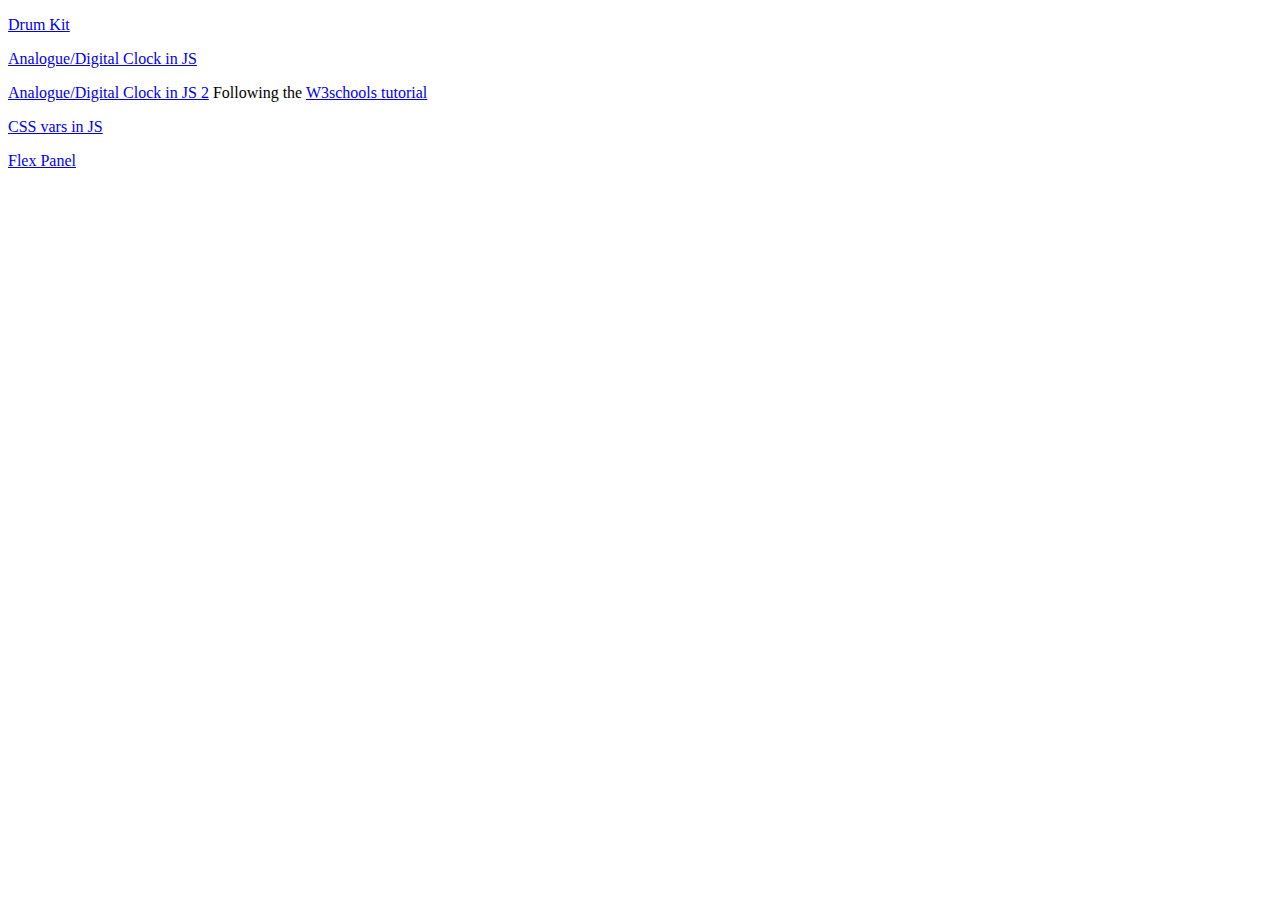
<file: index.html>
<!DOCTYPE html>
<html>
    <head>
        <meta name="viewport" content="width=device-width, initial-scale=1, minimum-scale=1" />
    </head>
    <body>
        <p><a href="./drum-kit.html">Drum Kit</a></p>
        <p><a href="./clock.html">Analogue/Digital Clock in JS</a></p>
        <p><a href="./clock2.html">Analogue/Digital Clock in JS 2</a> Following the <a href="https://www.w3schools.com/graphics/canvas_clock.asp" target="_blank">W3schools tutorial</a></p>
        <p><a href="./cssVars.html">CSS vars in JS</a></p>
        <p><a href="./flex-panel.html">Flex Panel</a></p>
    </body>
</html>
</file>
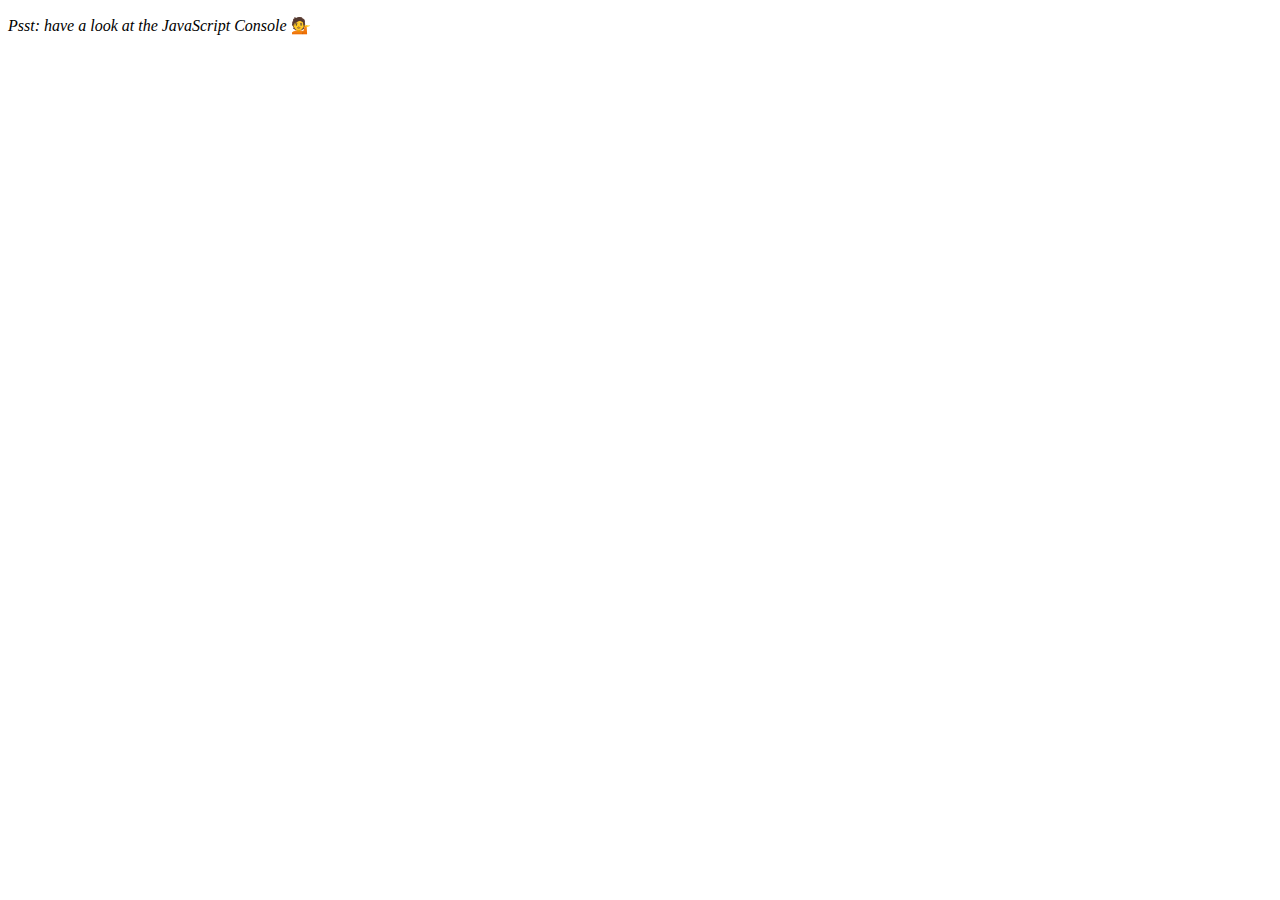
<file: array-cardio.html>
<!DOCTYPE html>
<html lang="en">
<head>
  <meta charset="UTF-8">
  <script type="text/javascript" src="./js/array-cardio.js" defer></script>
  <title>Array Cardio 💪</title>
</head>
<body>
  <p><em>Psst: have a look at the JavaScript Console</em> 💁</p>
</body>
</html>
</file>
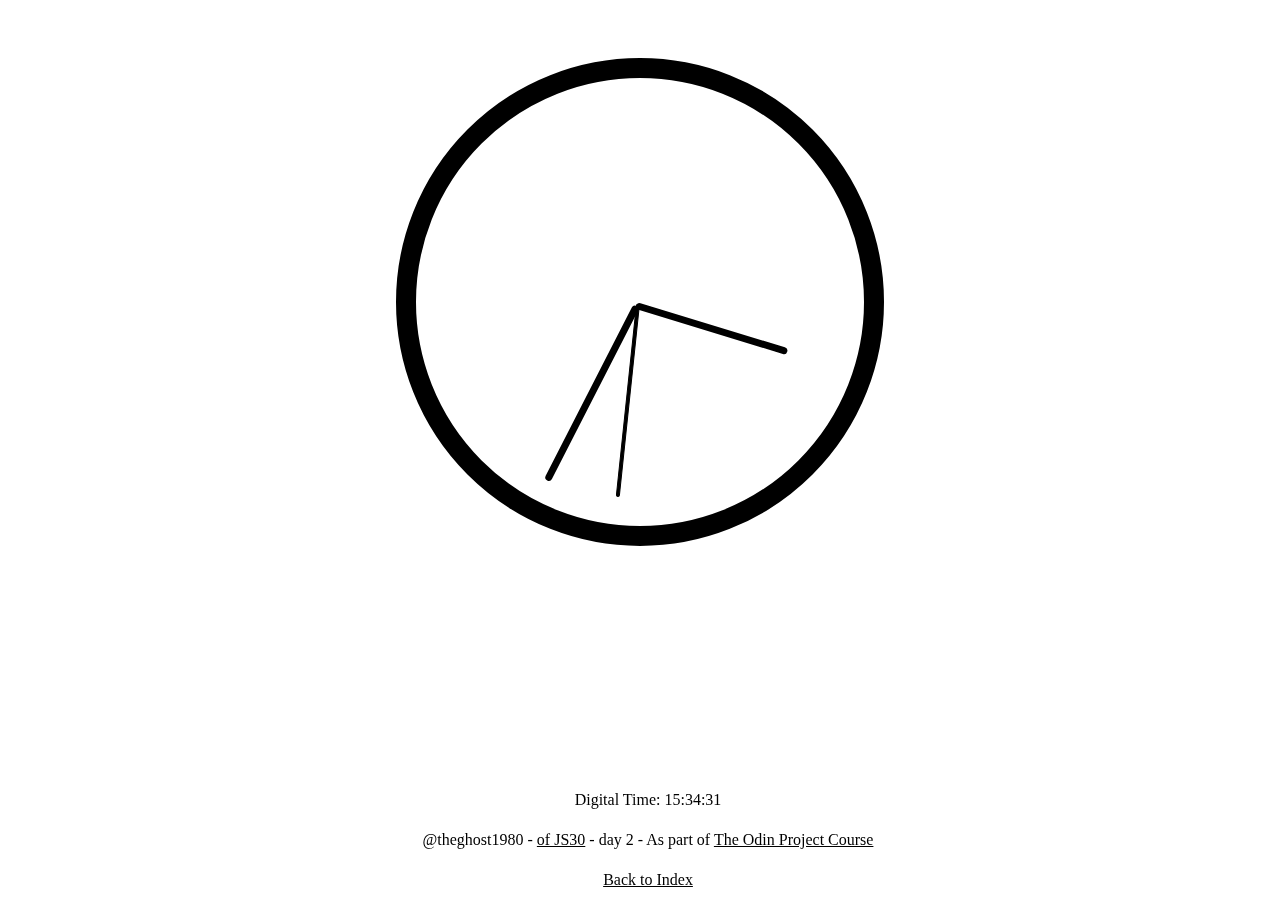
<file: clock.html>
<!DOCTYPE html>
<html>
    <head>
        <meta name="viewport" content="width=device-width, initial-scale=1, minimum-scale=1" />
        <link rel="stylesheet" href="./styles/clock.css">
        <script type="text/javascript" src="js/clock.js" defer></script>
    </head>
    <body>
        <header>
            <title>Analogue Clock using JS</title>
        </header>
        <div id="clock_container">
            <div id="clock">
                <div id="circle_c">
                    <!-- trying another div to scale jusy for hours -->
                    <div class="scalation">    
                        <div class="hand hour"></div>
                    </div>
                    <div class="hand min"></div>
                    <div class="hand sec"></div>
                </div>
            </div>
        </div>
        <footer>
            <p class="time-d">Digital Time: </p>
            <p>@theghost1980 - <a href="https://github.com/wesbos/JavaScript30" target="_blank">of JS30</a> - day 2 - As part of <a href="https://www.theodinproject.com/courses/web-development-101/lessons/fundamentals-part-5" target="_blank">The Odin Project Course</a></p>
            <p><a href="index.html">Back to Index</a></p>
        </footer>
    </body>
</html>
</file>
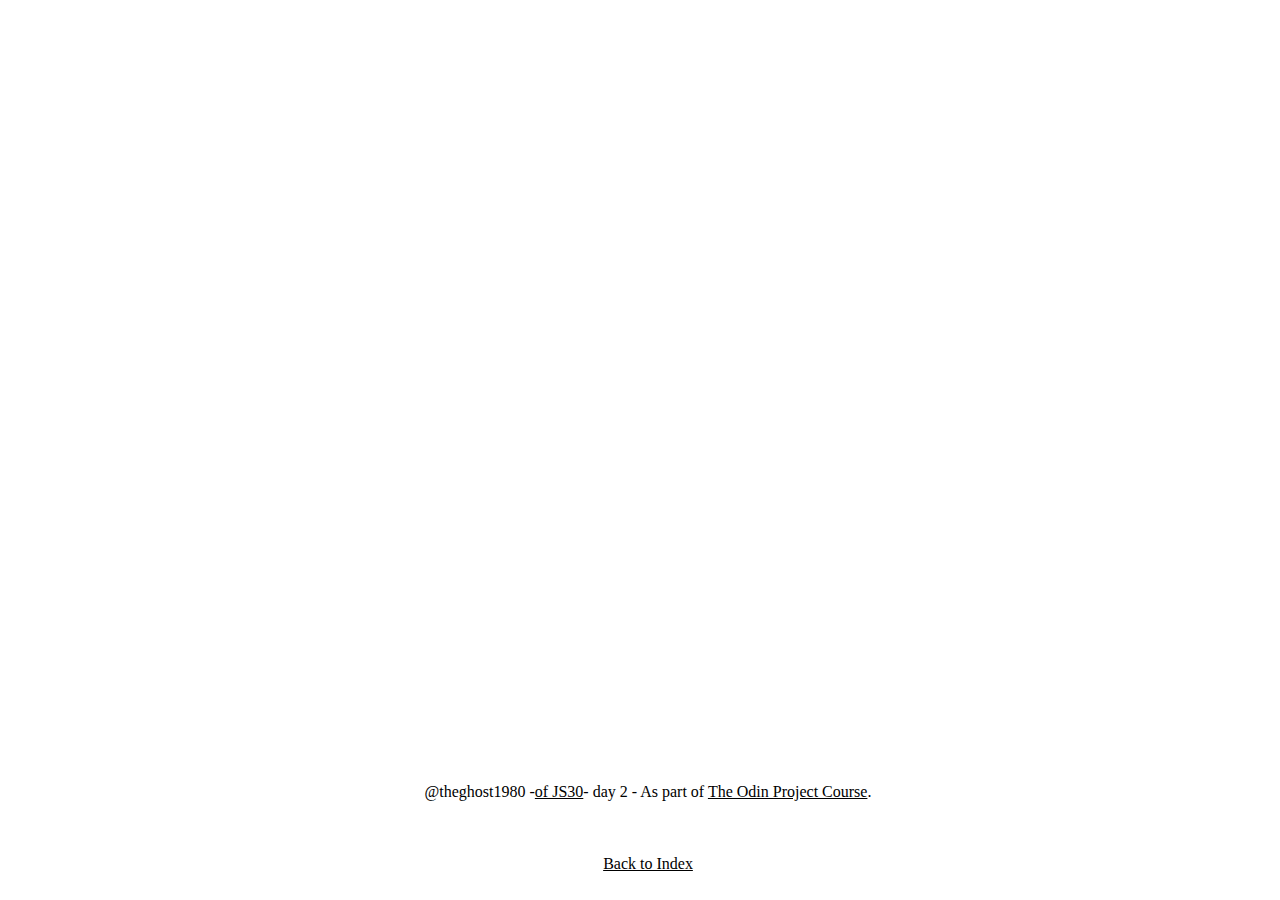
<file: clock2.html>
<!DOCTYPE html>
<html>
    <head>
        <meta name="viewport" content="width=device-width, initial-scale=1, minimum-scale=1" />
        <script type="text/javascript" src="./js/clock2.js" defer></script>
        <link rel="stylesheet" href="./styles/clock2.css">
    </head>
    <body>
        <header>
            <title>Pure JS Clock</title>
        </header>
        <div id="clock-c">
            <canvas id="canvas"></canvas>
        </div>
        <footer>
            <p class="time-d"></p>
            <p>@theghost1980 -<a href="https://github.com/wesbos/JavaScript30" target="_blank">of JS30</a>- day 2 - As part of <a href="https://www.theodinproject.com/courses/web-development-101/lessons/fundamentals-part-5" target="_blank">The Odin Project Course</a>.</p>
            <p><a href="index.html">Back to Index</a></p>
        </footer>
    </body>
</html>
</file>
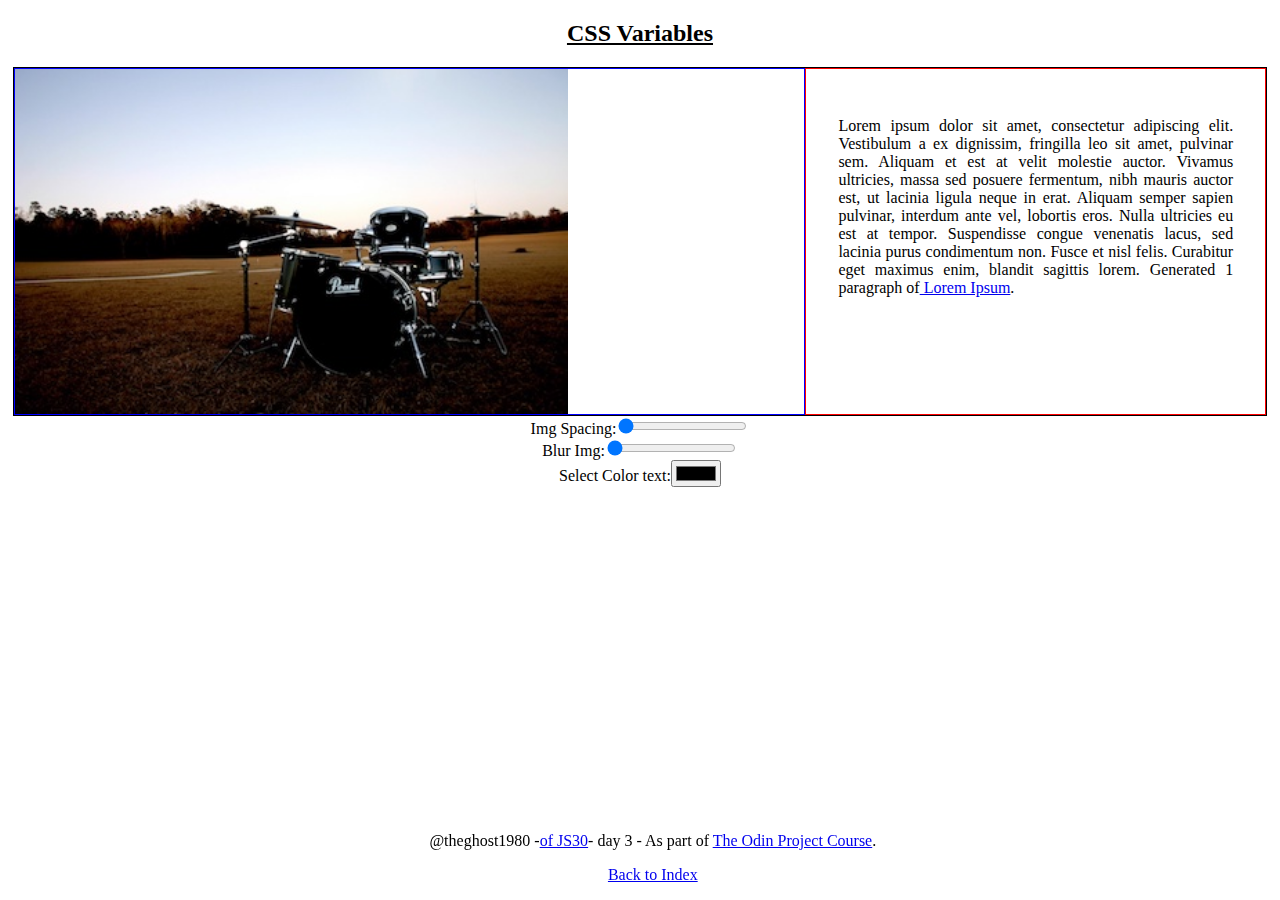
<file: cssVars.html>
<!DOCTYPE html>
<html>
    <head>
        <meta name="viewport" content="width=device-width, initial-scale=1, minimum-scale=1" />
        <script type="text/javascript" src="./js/cssVars.js" defer></script>
        <link rel="stylesheet" href="./styles/cssVars.css">
    </head>
    <body>
        <header>
            <title>CSS Variables & JS</title>
        </header>
        <h2 class="text">CSS Variables</h2>
        <div id="varsContainer">
                <div id="image" class="box1">
                    <img src="./media-images/image-cssVars.jpeg" alt="Main Image" class="img" id="imag">
                </div>
            <div id="textContent" class="box2">
                <p id="textParagraph" class="text">Lorem ipsum dolor sit amet, consectetur adipiscing elit. 
                    Vestibulum a ex dignissim, fringilla leo sit amet, pulvinar sem. 
                    Aliquam et est at velit molestie auctor. 
                    Vivamus ultricies, massa sed posuere fermentum, nibh mauris auctor est, ut lacinia ligula neque in erat. 
                    Aliquam semper sapien pulvinar, interdum ante vel, lobortis eros. 
                    Nulla ultricies eu est at tempor. 
                    Suspendisse congue venenatis lacus, sed lacinia purus condimentum non. Fusce et nisl felis. 
                    Curabitur eget maximus enim, blandit sagittis lorem. 
                    Generated 1 paragraph of<a href="https://www.lipsum.com/"> Lorem Ipsum</a>.
                </p>
            </div>
        </div>
        <div id="controls">
                <label for="slid_img" class="text">Img Spacing:<input type="range" min="0" max="100" id="slid_img" value="0" onclick="change_padding();"></label>
                <label for="blur_img" class="text">Blur Img:<input type="range" min="0" max="100" id="blur_img" value="0" onclick="change_blur();"></label>
                <label for="color" class="text">Select Color text:<input type="color" id="color" onchange="change_color();" ></label>
        </div>
        <footer>
            <p class="text">@theghost1980 -<a href="https://github.com/wesbos/JavaScript30" target="_blank">of JS30</a>- day 3 - As part of <a href="https://www.theodinproject.com/courses/web-development-101/lessons/fundamentals-part-5" target="_blank">The Odin Project Course</a>.</p>
            <p class="text"><a href="index.html">Back to Index</a></p>
        </footer>
    </body>
</html>
</file>
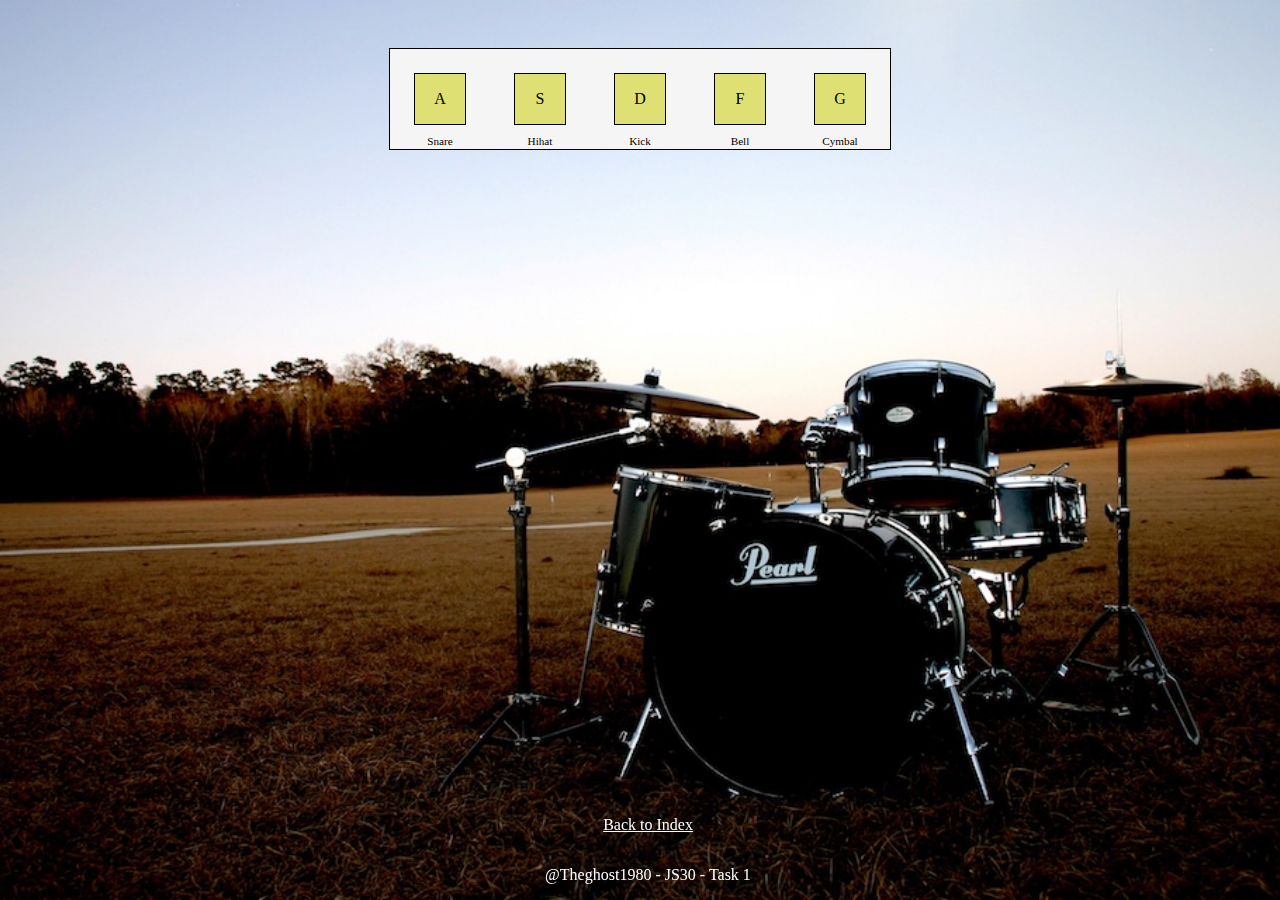
<file: drum-kit.html>
<!DOCTYPE html>
<html>
    <head>
        <meta name="viewport" content="width=device-width, initial-scale=1, minimum-scale=1" />
        <script type="text/javascript" src="./js/drum.js" defer></script>
        <link rel="stylesheet" href="./styles/drum.css">
    </head>
    <body>
        <header>
            <title>Visual Drum Kit</title>
        </header>
        <div id="drumKit">
            <div class="kit" id="snare">
                <p class="p_ar" id="0">A</p>
                <p class="mini-p">Snare</p>
            </div>
            <div class="kit" id="hihat">
                <p class="p_ar" id="1">S</p>
                <p class="mini-p">Hihat</p>
            </div>
            <div class="kit" id="kick">
                <p class="p_ar" id="2">D</p>
                <p class="mini-p">Kick</p>
            </div>
            <div class="kit" id="bell">
                <p class="p_ar" id="3">F</p>
                <p class="mini-p">Bell</p>
            </div>
            <div class="kit" id="cymbal">
                <p class="p_ar" id="4">G</p>
                <p class="mini-p">Cymbal</p>
            </div>
        </div>
        <footer>
            <p><a href="index.html" class="link">Back to Index</a></p>
            <p>@Theghost1980 - JS30 - Task 1</p>
        </footer>
    </body>
</html>
</file>
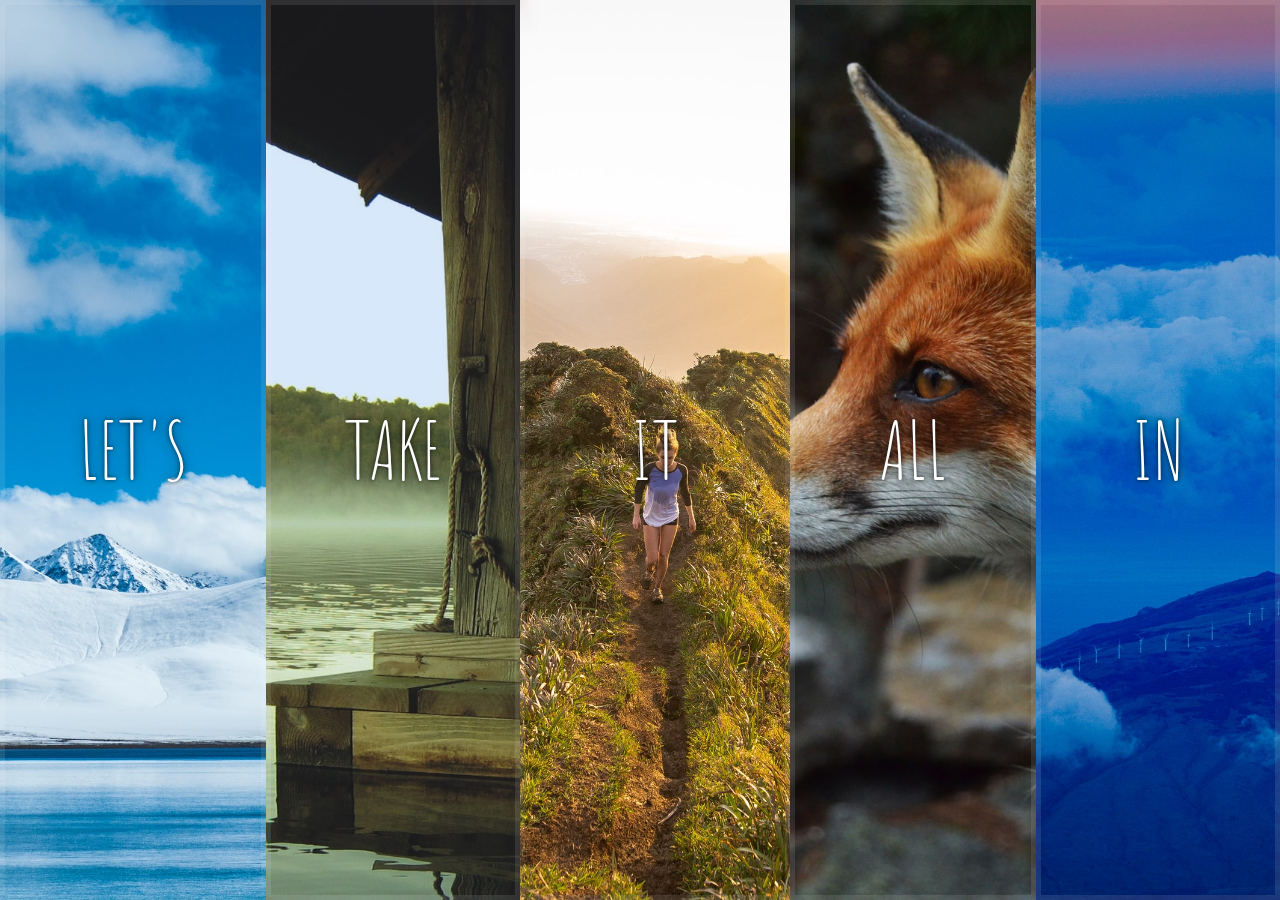
<file: flex-panel.html>
<!DOCTYPE html>
<html lang="en">
<head>
  <meta name="viewport" content="width=device-width, initial-scale=1, minimum-scale=1" />
  <meta charset="UTF-8">
  <script type="text/javascript" src="./js/flex-panel.js" defer></script>
  <title>Flex Panels</title>
  <link rel="stylesheet" href="./styles/flex-panel.css">
  <link href='https://fonts.googleapis.com/css?family=Amatic+SC' rel='stylesheet' type='text/css'>
</head>
<body>
  <div class="panels">
    <div class="panel panel1">
      <p>Hey</p>
      <p>Let's</p>
      <p>Dance</p>
    </div>
    <div class="panel panel2">
      <p>Give</p>
      <p>Take</p>
      <p>Receive</p>
    </div>
    <div class="panel panel3">
      <p>Experience</p>
      <p>It</p>
      <p>Today</p>
    </div>
    <div class="panel panel4">
      <p>Give</p>
      <p>All</p>
      <p>You can</p>
    </div>
    <div class="panel panel5">
      <p>Life</p>
      <p>In</p>
      <p>Motion</p>
    </div>
  </div>
</body>
</html>
</file>
<file: styles/clock.css>
html {
    padding: 0;
    margin: 0;
}
body {
    font-family: Cambria, Cochin, Georgia, Times, 'Times New Roman', serif;
}
body {
    display: flex;
    flex-direction: column;
}
footer > p {
    line-height: 0.5em;
}
footer p > a {
    text-decoration: underline;
    color: black;
}
#clock {
    width: 24rem;
    height: 24rem;
    border: 20px solid black;
    border-radius: 50%;
    margin: 50px auto;
    position: relative;
    padding: 2rem;
}
#circle_c {
    position: relative;
    width: 100%;
    height: 100%;
    /* trying roating just the cont */
    transform: rotate(90deg);
}
.hand {
    position: absolute;
    width: 50%;
    border: 2px solid black;
    border-radius: 10px;
    height: 3px;
    transform-origin: 100%;
    /* transform: rotate(90deg); */
    /* instead of adding 90 degrees as the original position
    i will add the 90 rotation deg on the clock-div*/
    top: 50%;
    margin: auto;
    transition: all 0.1s;
    transition-timing-function: cubic-bezier(0.34,-0.37, 0.63, 1.49);
    background: black;
}
.notransition {
    -webkit-transition: none !important;
    -moz-transition: none !important;
    -o-transition: none !important;
    transition: none !important;
  }
.scalation {
    position: relative;
    top: 50%;
    margin: auto;
    width: 80%;
    /* transform: scaleX(0.5); */
}
.sec {
    height: 2px;
    border: 1px solid black;
}
footer {
    display: flex;
    flex-direction: column;
    position: fixed;
    bottom: 0;
    margin: auto;
    width: 100%;
    justify-content: center;
    align-items: center;
    text-align: center;
}
@media (max-width: 600px){
    #clock {
        width: 10rem;
        height: 10rem;
        border: 10px solid black;
        border-radius: 50%;
        margin: 50px auto;
        position: relative;
        padding: 2rem;
    }
    footer {
        font-size: 0.7em;
    }
}
@media (orientation:landscape) and (max-width:600px) {
    body {
      flex-direction: row;
    }
    footer {
        position: relative;
    }
    footer > p {
        line-height: 2.5em;
    }
}
</file>
<file: styles/clock2.css>
html {
    padding: 0;
    margin: 0;
}
body {
    font-family: Georgia, 'Times New Roman', Times, serif;
    display: flex;
    flex-direction: column;
}
#clock-c {
    display: flex;
    flex-direction: column;
    margin: auto;
    width: 400px;
    /* border-radius: 10px; */
}
footer {
    display: flex;
    flex-direction: column;
    position: absolute;
    bottom: 0;
    width: 100%;
    margin: auto;
}
footer > p {
    line-height: 2.5em;
    text-align: center;
}
footer p > a {
    text-decoration: underline;
    color: black;
}
@media (max-width: 600px){
    canvas {
        width: 300px;
        height: 300px;
    }
    #clock-c {
        width: 300px;
        height: 300px;
        margin: auto;
    }
    footer {
        font-size: 0.8em;
        width: auto;
    }
    footer > p {
        line-height: 2em;
    }
}
@media (orientation:landscape) and (max-width:600px) {
    body {
        flex-direction: row;
      }
      footer {
          position: relative;
      }
      footer > p {
          line-height: 2.5em;
      }
}
</file>
<file: styles/cssVars.css>
/* declaring css variables */
:root {
    --blur-img: blur(0);
    --padding-img: 0;
    --color-text: black;
}
html, body {
    padding: 0;
    margin: 0;
}
body {
    display: flex;
    flex-direction: column;
    text-align: center;
    margin: auto;
    max-width: 98%;
}
h2 {
    text-decoration: underline;
}
.text {
    color: var(--color-text);
}
#varsContainer {
    display: flex;
    justify-content: space-around;
    flex-flow: row wrap;
    align-items: stretch;
    border: 1px solid black;
}
.img {
    display: block;
    width: 70%;
    /* margin: auto; */
    /* CSS vars */
    filter: var(--blur-img);
    padding: var(--padding-img);
}
/* setting flex box grow */
.box1 {
    flex-grow: 2;
    border: 1px solid blue;
}
.box2 {
    flex-grow: 1;
    border: 1px solid red;
    padding: 2em;
    text-align: justify;
}

#textContent {
    width: 200px;
}
#controls {
    display: flex;
    flex-direction: column;
}
footer {
    position: fixed;
    bottom: 0;
    margin: auto;
    width: 100%;
}
@media (max-width:500px){
    .text {
        font-size: 0.8em;
    }
}
</file>
<file: styles/drum.css>
html {
    padding:0;
    margin: 0;
    background: url('../media-images/drums.jpg') center center fixed; 
    -webkit-background-size: cover;
    -moz-background-size: cover;
    -o-background-size: cover;
    background-size: cover;
    background-color: rgb(143, 171, 223);
}
body {
    text-align: center;
}
#drumKit {
    top: 40px;
    position: relative;
    display: flex;
    flex-direction: row;
    align-items: center;
    justify-content: center;
    width: 500px;
    height: 100px;
    border: 1px solid black;
    margin: auto;
    background-color: whitesmoke;
}
.kit {
    display: flex;
    flex-direction: column;
    border: 1px solid black;
    width: 50px;
    height: 50px;
    margin: auto;
    background-color: rgb(223, 224, 115);
}
.kit > p {
    display: inline-block;
    vertical-align: middle;
}
.mini-p {
    font-size: 0.7em;
}
footer {
    display: flex;
    flex-direction: column;
    position: fixed;
    color: white;
    bottom: 0;
    margin: auto;
    width: 100%;
}
.link {
    text-decoration: underline;
    color: white;
}
@media (max-width:500px){
    #drumKit {
        width: 100%;
    }
    .kit {
        width: 50px;
        height: 50px;
    }
}
</file>
<file: styles/flex-panel.css>
html {
    box-sizing: border-box;
    background: #ffc600;
    font-family: 'helvetica neue';
    font-size: 20px;
    font-weight: 200;
  }
  
  body {
    margin: 0;
  }
  
  *, *:before, *:after {
    box-sizing: inherit;
  }

  .panels {
    min-height: 100vh;
    overflow: hidden;
    display: flex;
  }

  .panel {
    background: #6B0F9C;
    box-shadow: inset 0 0 0 5px rgba(255,255,255,0.1);
    color: white;
    text-align: center;
    align-items: center;
    /* Safari transitionend event.propertyName === flex */
    /* Chrome + FF transitionend event.propertyName === flex-grow */
    transition:
      font-size 0.7s cubic-bezier(0.61,-0.19, 0.7,-0.11),
      flex 0.7s cubic-bezier(0.61,-0.19, 0.7,-0.11),
      background 0.2s;
    font-size: 20px;
    background-size: cover;
    background-position: center;
    flex: auto;
    justify-content: center;
    align-items: center;
    display: flex;
    flex-direction: column;
  }

  .panel1 { background-image:url('../media-images/bg1.jpeg'); }
  .panel2 { background-image:url('../media-images/bg2.jpeg'); }
  .panel3 { background-image:url('../media-images/bg3.jpeg'); }
  .panel4 { background-image:url('../media-images/bg4.jpeg'); }
  .panel5 { background-image:url('../media-images/bg5.jpeg'); }

  /* Flex Items */
  .panel > * {
    margin: 0;
    width: 100%;
    transition: transform 0.5s;
    flex: 1 0 auto;
    display: flex;
    justify-content: center;
    align-items: center;
  }
  .panel > *:first-child {transform: translateY(-100%);}
  .panel.open-active > *:first-child {transform: translateY(0);}
  .panel > *:last-child {transform: translateY(100%);}
  .panel.open-active > *:last-child {transform: translateY(0);}
  .panel p {
    text-transform: uppercase;
    font-family: 'Amatic SC', cursive;
    text-shadow: 0 0 4px rgba(0, 0, 0, 0.72), 0 0 14px rgba(0, 0, 0, 0.45);
    font-size: 2em;
  }
  
  .panel p:nth-child(2) {
    font-size: 4em;
  }

  .panel.open {
    flex: 5;
    font-size: 40px;
  }

  @media only screen and (max-width: 600px) {
    .panel p {
      font-size: 1em;
    }
  }
</file>
